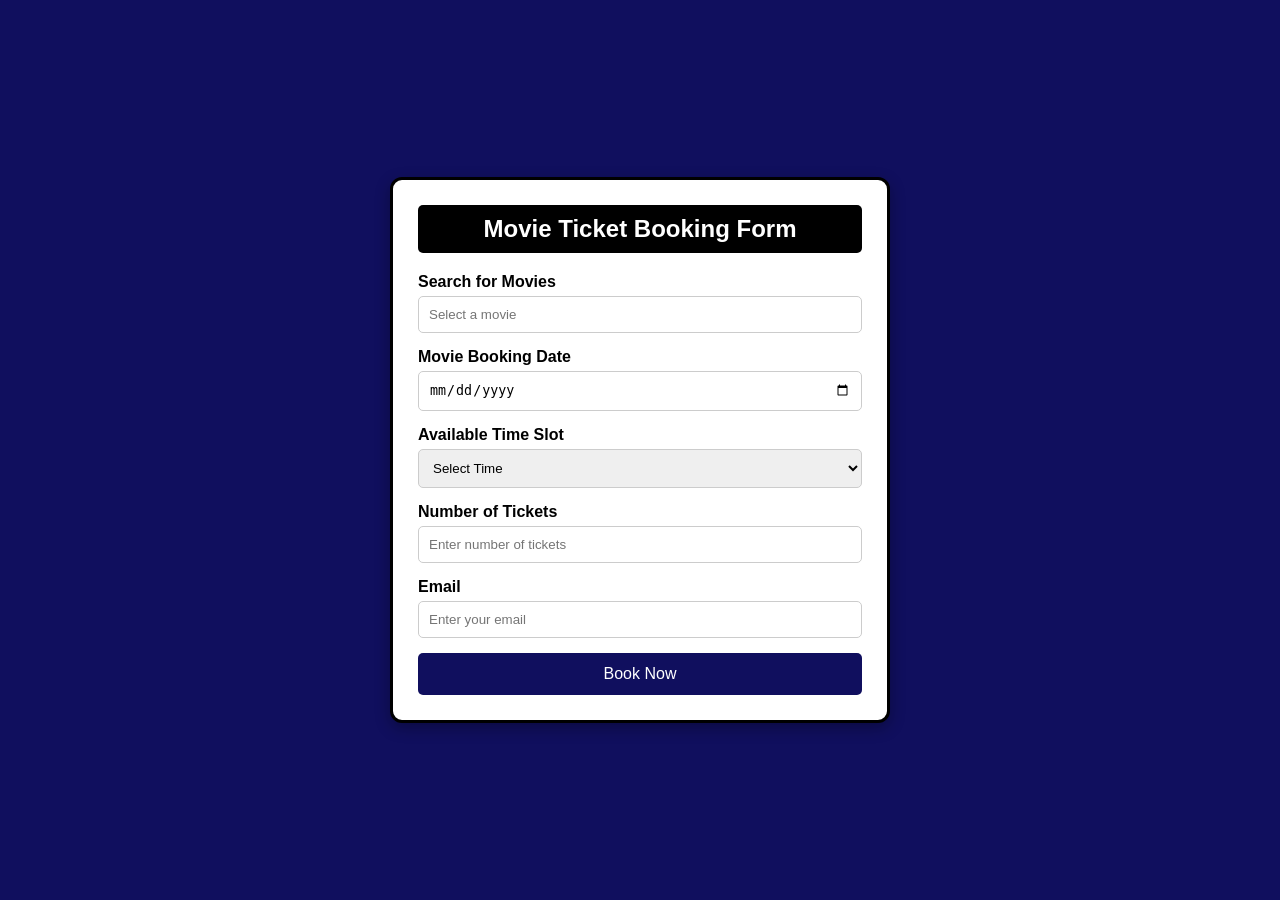
<file: check.html>
<!DOCTYPE html>
<html lang="en">

<head>
    <meta charset="UTF-8">
    <meta name="viewport" content="width=device-width, initial-scale=1.0">
    <title>Movie Ticket Booking</title>

    <style>
        * {
            margin: 0;
            padding: 0;
            box-sizing: border-box;
        }

        body {
            display: flex;
            justify-content: center;
            align-items: center;
            min-height: 100vh;
            background-color: rgb(16, 15, 94);
            font-family: Arial, sans-serif;
        }

        .card {
            width: 90%;
            max-width: 500px;
            background: white;
            border: 3px solid black;
            border-radius: 12px;
            padding: 25px;
            box-shadow: 0 5px 15px rgba(0, 0, 0, 0.3);
        }

        .form-title {
            background-color: black;
            color: white;
            text-align: center;
            padding: 10px;
            border-radius: 5px;
            margin-bottom: 20px;
            font-weight: bold;
        }

        label {
            display: block;
            margin-bottom: 5px;
            font-weight: bold;
        }

        input,
        select {
            width: 100%;
            padding: 10px;
            margin-bottom: 15px;
            border: 1px solid #ccc;
            border-radius: 5px;
        }

        .btn-submit {
            width: 100%;
            padding: 12px;
            background-color: rgb(16, 15, 94);
            color: white;
            border: none;
            border-radius: 5px;
            cursor: pointer;
            font-size: 16px;
        }

        .btn-submit:hover {
            background-color: rgb(30, 28, 150);
        }
    </style>
</head>

<body>

    <div class="card">
        <h2 class="form-title">Movie Ticket Booking Form</h2>

        <form>
            <label for="movie">Search for Movies</label>
            <input type="text" id="movie" list="movies"
                placeholder="Select a movie" required>

            <datalist id="movies">
                <option value="Dhurandhar 1">
                <option value="Obsession">
                <option value="Michael">
                <option value="Dhurandhar 2">
                <option value="Endgame">
            </datalist>

            <label for="date">Movie Booking Date</label>
            <input type="date" id="date" required>

            <label for="time">Available Time Slot</label>
            <select id="time" required>
                <option value="">Select Time</option>
                <option>9:30 AM</option>
                <option>2:40 PM</option>
                <option>9:30 PM</option>
            </select>

            <label for="tickets">Number of Tickets</label>
            <input type="number" id="tickets" min="1" max="10"
                placeholder="Enter number of tickets" required>

            <label for="email">Email</label>
            <input type="email" id="email"
                placeholder="Enter your email" required>

            <button type="submit" class="btn-submit">
                Book Now
            </button>
        </form>
    </div>

</body>

</html>
</file>
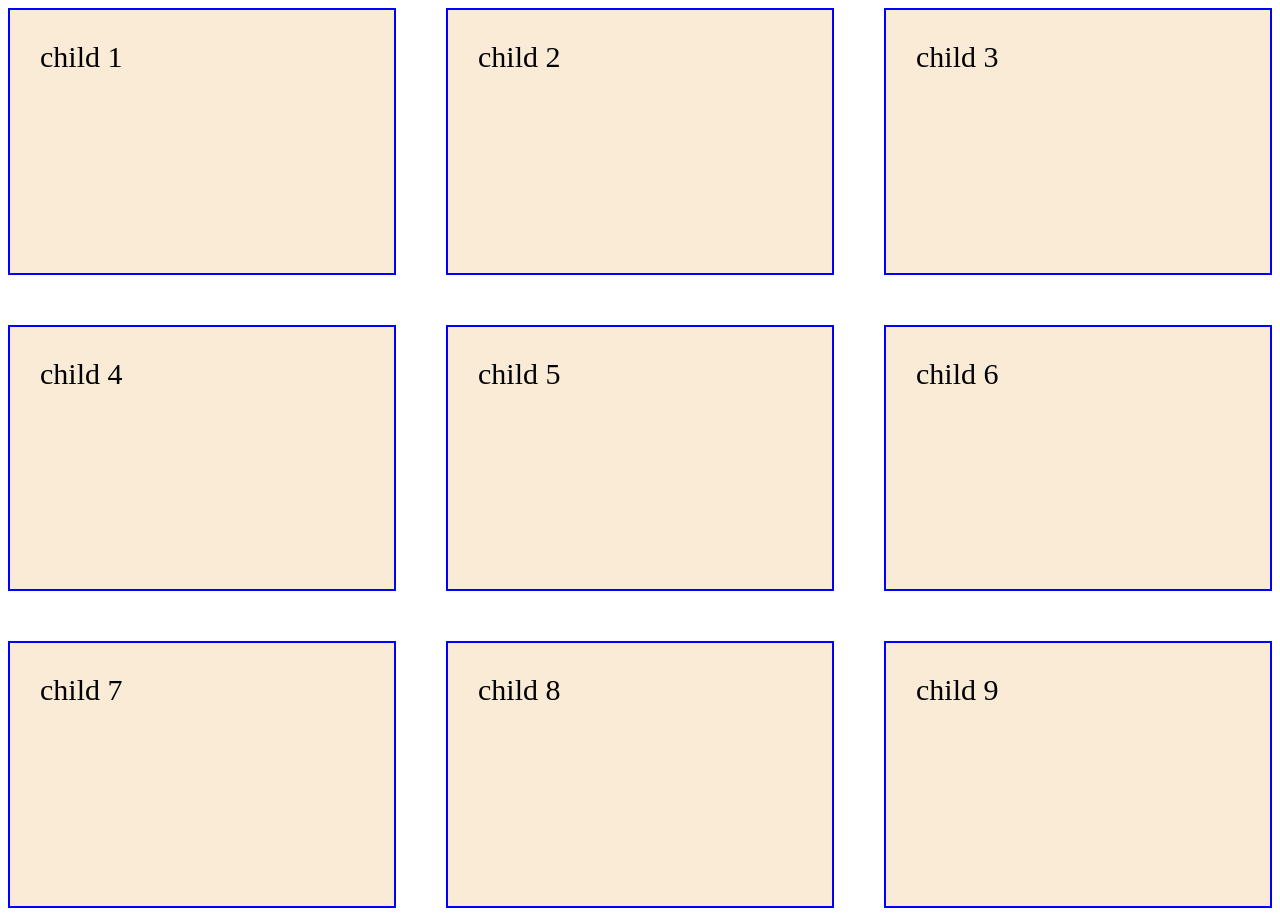
<file: cssgrid.html>
<!DOCTYPE html>
<html lang="en">
<head>
    <meta charset="UTF-8">
    <meta name="viewport" content="width=device-width, initial-scale=1.0">
    <title>Document</title>
    <style>
        .child{
            background-color: antiquewhite;
            border: 2px solid blue;
            padding: 30px;
            font-size: 30px;
        }
        .parent{
            display: grid;
            /* grid-template-columns: 200px 200px 200px; */
            grid-template-columns: 2fr 2fr 2fr;
            gap: 50px;
            /* grid-template-rows: 2fr 2fr 2fr; */

            /* justify-content: center;
            align-items: center;*/
            height: 100vh;
        }
    </style>
</head>
<body>
     <div class="parent">
        <div class="child">child 1</div>
        <div class="child">child 2</div>
        <div class="child">child 3</div>
        <div class="child">child 4</div>
        <div class="child">child 5</div>
        <div class="child">child 6</div>
        <div class="child">child 7</div>
        <div class="child">child 8</div>
        <div class="child">child 9</div>
    </div>
    
</body>
</html>
</file>
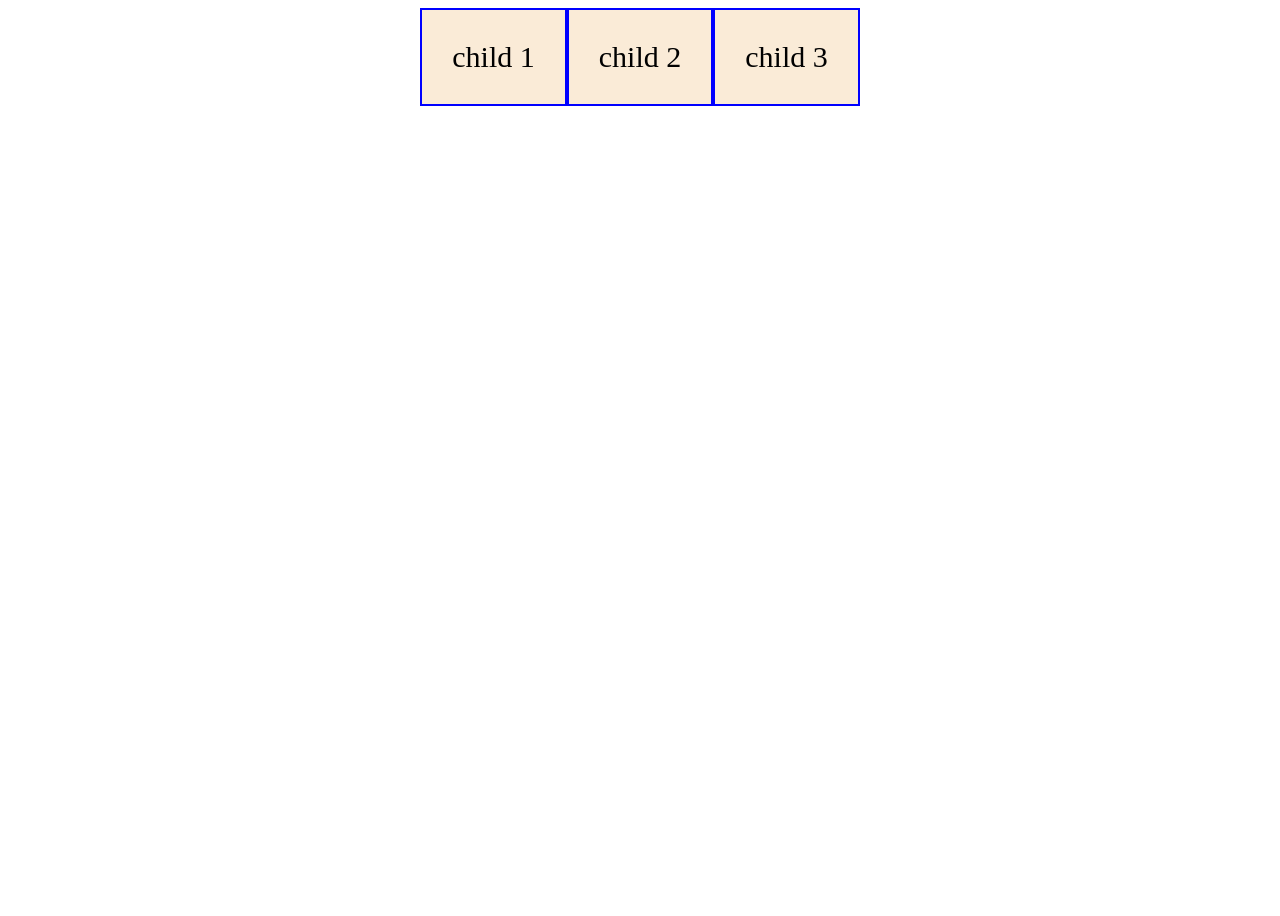
<file: flexbox.html>
<!DOCTYPE html>
<html lang="en">
<head>
    <meta charset="UTF-8">
    <meta name="viewport" content="width=device-width, initial-scale=1.0">
    <title>Flexbox</title>
    <style>
        .child{
            background-color: antiquewhite;
            border: 2px solid blue;
            padding: 30px;
            font-size: 30px;

        }
        .parent{
            display: flex;
            /* flex-direction: row-reverse; */
            flex-direction:row ;
            height: 100vh;
            justify-content: center;
            align-items: flex-start;


        }
    </style>

</head>
<body>
    <div class="parent">
        <div class="child">child 1</div>
        <div class="child">child 2</div>
        <div class="child">child 3</div>
    </div>
</body>
</html>
</file>
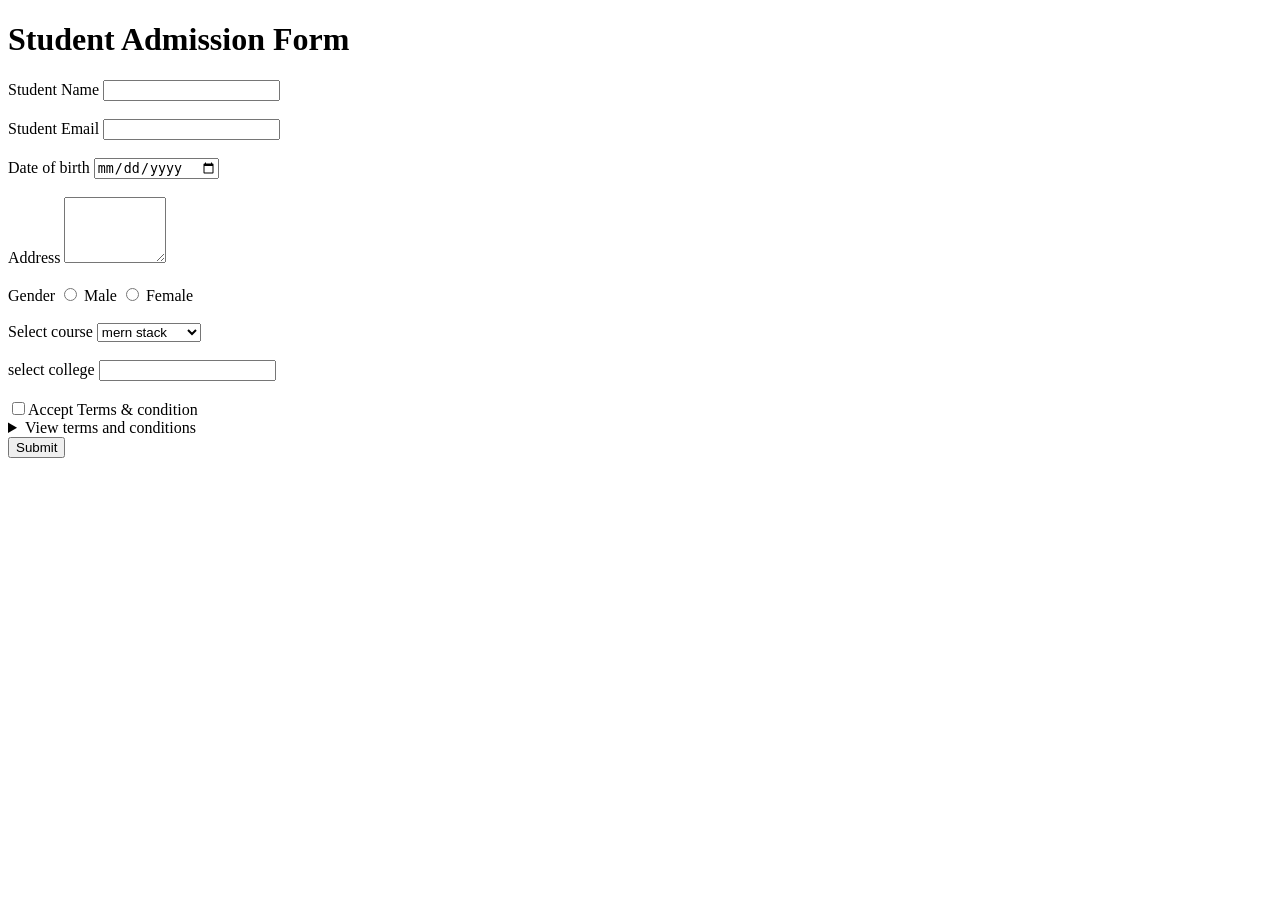
<file: form.html>
<!DOCTYPE html>
<html lang="en">
<head>
    <meta charset="UTF-8">
    <meta name="viewport" content="width=device-width, initial-scale=1.0">
    <title>Admission form</title>
</head>
<body>
    <h1>Student  Admission Form </h1>
    <form >
    <label for="">Student Name </label>
    <input type="text" required minlength="2">
    
    <br>
    <br>

    <label for="">Student Email</label>
    <input type="email">
    
    <br>
    <br>
    <label for="">Date of birth</label>
    <input type="date">

    <br>
    <br>
    <label for="">Address</label>
    <textarea  cols="10" rows="4"></textarea>
    <br>
    <br>
     
    <label for="">Gender</label>
    <input type="radio"> Male
    <input type="radio"> Female
    <br>
    <br>
    <label for="">Select course</label>
    <select >
        <option >mern stack </option>
        <option >data science </option>
        <option >data analytics </option>
        
    </select>
    
    <br>
    <br>
    <label for="">select college </label>
    <input type="text" list="college">
    <datalist id="college">
        <option > Study hall</option>
        <option > npgc</option>
        <option > bbd</option>
        <option > lu</option>

    
    </datalist>
    <br>
    <br>
    <input type="checkbox" id="terms "
    <label for="terms">Accept  Terms & condition

    <Details>

        <summary>View terms and conditions</summary>
        <p>Lorem ipsum dolor sit amet consectetur adipisicing elit. Alias natus, asperiores enim ratione sunt possimus. Nobis distinctio repellendus dolor labore!</p>
    </Details>
    <button>Submit</button>
    
     </form>
    
</body>
</html>
</file>
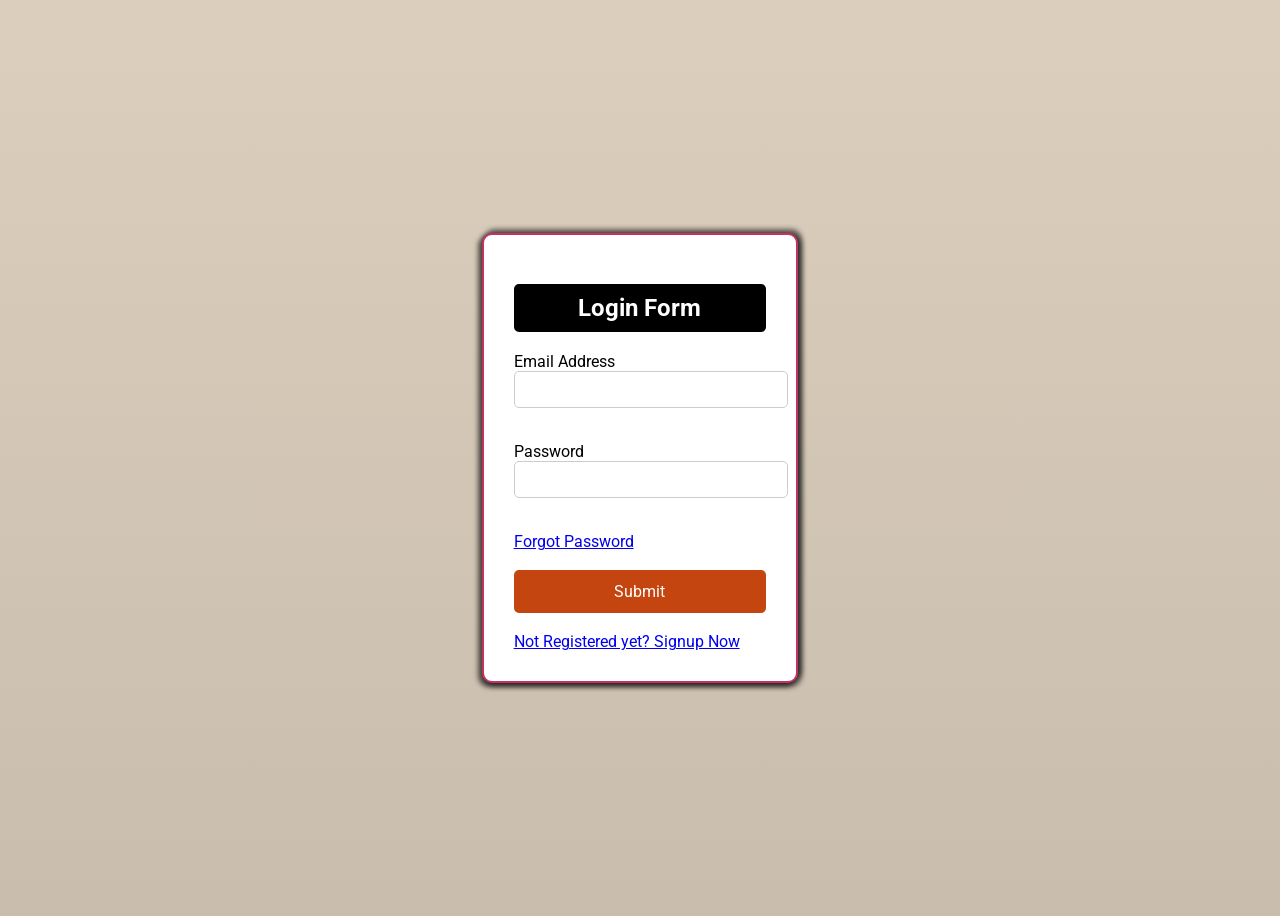
<file: login.html>
<!DOCTYPE html>
<html lang="en">

<head>
    <meta charset="UTF-8">
    <meta name="viewport" content="width=device-width, initial-scale=1.0">
    <title>Document</title>

    <link
        href="https://fonts.googleapis.com/css?family=Roboto:100,200,300,regular,500,600,700,800,900,100italic,200italic,300italic,italic,500italic,600italic,700italic,800italic,900italic"
        rel="stylesheet" />

    <style>
        * {

            font-family: Roboto;
        }

        .form-title {
            background-color: black;
            color: white;
            text-align: center;
            padding: 10px;
            border-radius: 5px;
            margin-bottom: 20px;
            font-weight: bold;

        }

        .card {
            border: 2px solid rgb(199, 48, 101);
            font-family: Arial, sans-serif;
            width: 20%;
            background-color: white;
            border-radius: 10px;
            padding: 30px;
            box-shadow: 3px 3px 5px 1px oklch(0% 0 0 / 0.441), -3px 3px 5px 1px rgba(0, 0, 0, 0.595), 3px -3px 5px 1px rgba(0, 0, 0, 0.533);
            ;

        }

        body {
            display: flex;
            justify-content: center;
            align-items: center;
            height: 100vh;
            background-color: antiquewhite;
            /* background-image: linear-gradient(0deg, white, antiquewhite, black);  */
            background-image:linear-gradient(0deg, rgba(12, 12, 12, 0.207),rgba(16, 15, 15, 0.13)),
            url(https://images.unsplash.com/photo-1497864149936-d3163f0c0f4b?q=80&w=1169&auto=format&fit=crop&ixlib=rb-4.1.0&ixid=M3wxMjA3fDB8MHxwaG90by1wYWdlfHx8fGVufDB8fHx8fA%3D%3D);
            background-size: cover;
        }

        input,
        select {
            width: 100%;
            padding: 10px;
            margin-bottom: 15px;
            border: 1px solid #ccc;
            border-radius: 5px;
        }

        .btn-submit {
            width: 100%;
            padding: 12px;
            background-color: rgb(196, 69, 15);
            color: white;
            border: none;
            border-radius: 5px;
            cursor: pointer;
            font-size: 16px;
        }
    </style>
</head>

<body>
    <div class="card">

        <h2 class="form-title">Login Form </h2>
        <form>
            <label for="">Email Address</label>
            <input class="text-input" type="email">
            <br>
            <br>
            <label for="">Password</label>
            <input class="text-input" type="password">
            <br>
            <br>
            <a href="#" class="link forget-link">Forgot Password</a>
            <br>
            <br>
            <button class="btn-submit">Submit</button>
            <br>
            <br>
            <a href="#" class="link signup-link">
                Not Registered yet? Signup Now
            </a>
        </form>
    </div>


</body>

</html>
</file>
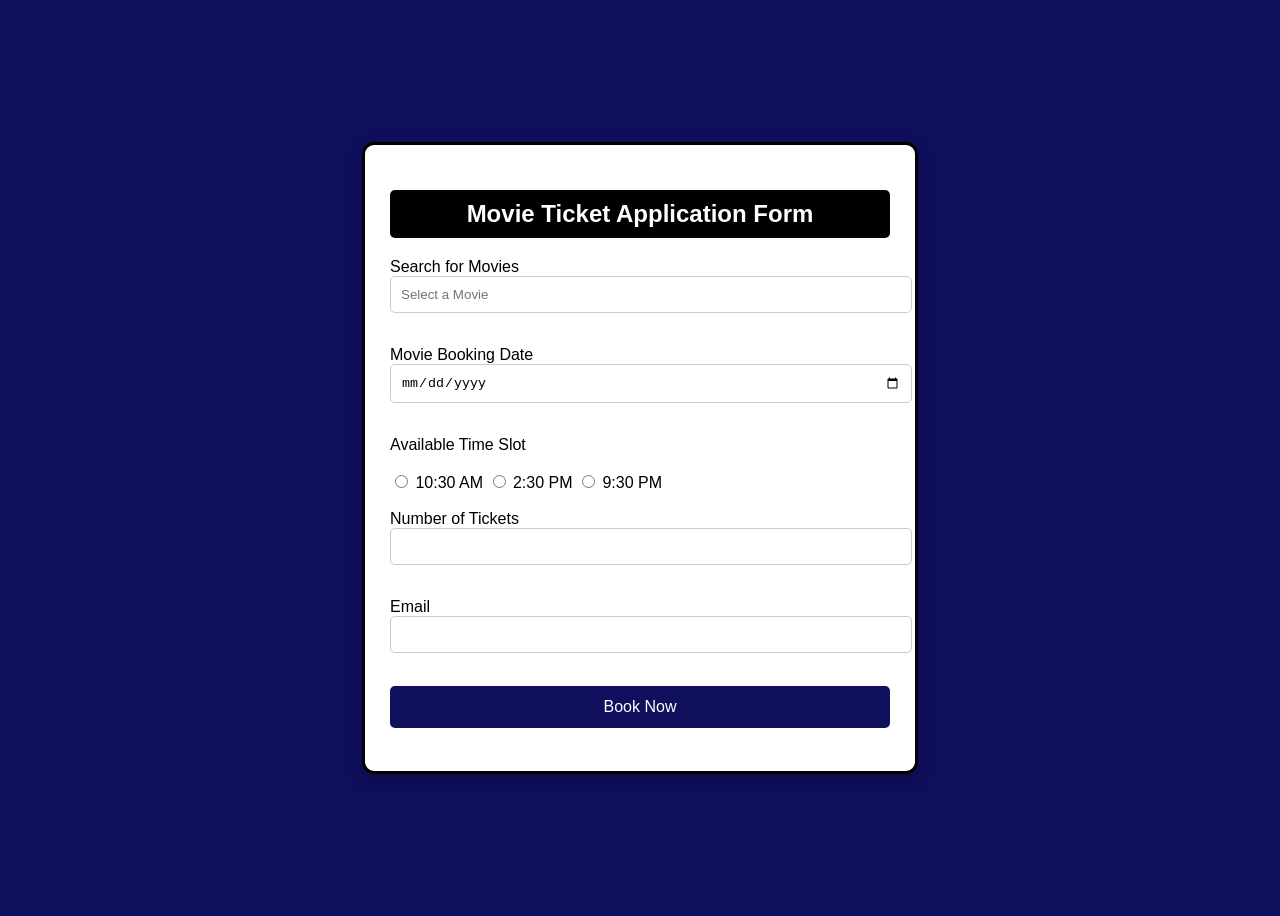
<file: movie.html>
<!DOCTYPE html>
<html lang="en">

<head>
    <meta charset="UTF-8">
    <meta name="viewport" content="width=device-width, initial-scale=1.0">
    <title>Document</title>
    <style>
        body {
            display: flex;
            justify-content: center;
            align-items: center;
            min-height: 100vh;
            background-color: rgb(16, 15, 94);
            font-family: Arial, sans-serif;
        }

        .card {
            width: 100%;
            max-width: 500px;
            background: white;
            border: 3px solid black;
            border-radius: 12px;
            padding: 25px;
            box-shadow: 0 5px 15px rgba(0, 0, 0, 0.3);
        }

        .form-title {
            background-color: black;
            color: white;
            text-align: center;
            padding: 10px;
            border-radius: 5px;
            margin-bottom: 20px;
            font-weight: bold;
        }


        .btn-submit {
            width: 100%;
            padding: 12px;
            background-color: rgb(16, 15, 94);
            color: white;
            border: none;
            border-radius: 5px;
            cursor: pointer;
            font-size: 16px;
        }

        .text-input,
        select {
            width: 100%;
            padding: 10px;
            margin-bottom: 15px;
            border: 1px solid #ccc;
            border-radius: 5px;
        }
    </style>
</head>

<body>
    <div class="card">

        <h2 class="form-title">Movie Ticket Application Form</h2>
        <form>
            <label for="">Search for Movies</label>

            <input class="text-input" type="text" list="Movies" placeholder="Select a Movie">

            <datalist id="Movies">
                <option>Dhurandhar 1</option>
                <option>Obsession</option>
                <option>Michael</option>
                <option>Dhurandhar 2</option>
                <option>Endgame</option>


            </datalist>
            <br>
            <br>
            <label for="">Movie Booking Date</label>
            <input class="text-input" type="date">
            <br>
            <br>
            <label for="">Available Time Slot</label>
            <br>
            <br>
            <input type="radio"> 10:30 AM
            <input type="radio"> 2:30 PM
            <input type="radio"> 9:30 PM

            <br>
            <br>
            <label for="">Number of Tickets</label>
            <input class="text-input">
            <br>
            <br>
            <label for="">Email</label>
            <input class="text-input" type="email">
            <br>
            <br>
            <button class="btn-submit">Book Now</button>
            <br>
            <br>
        </form>
    </div>


</body>

</html>
</file>
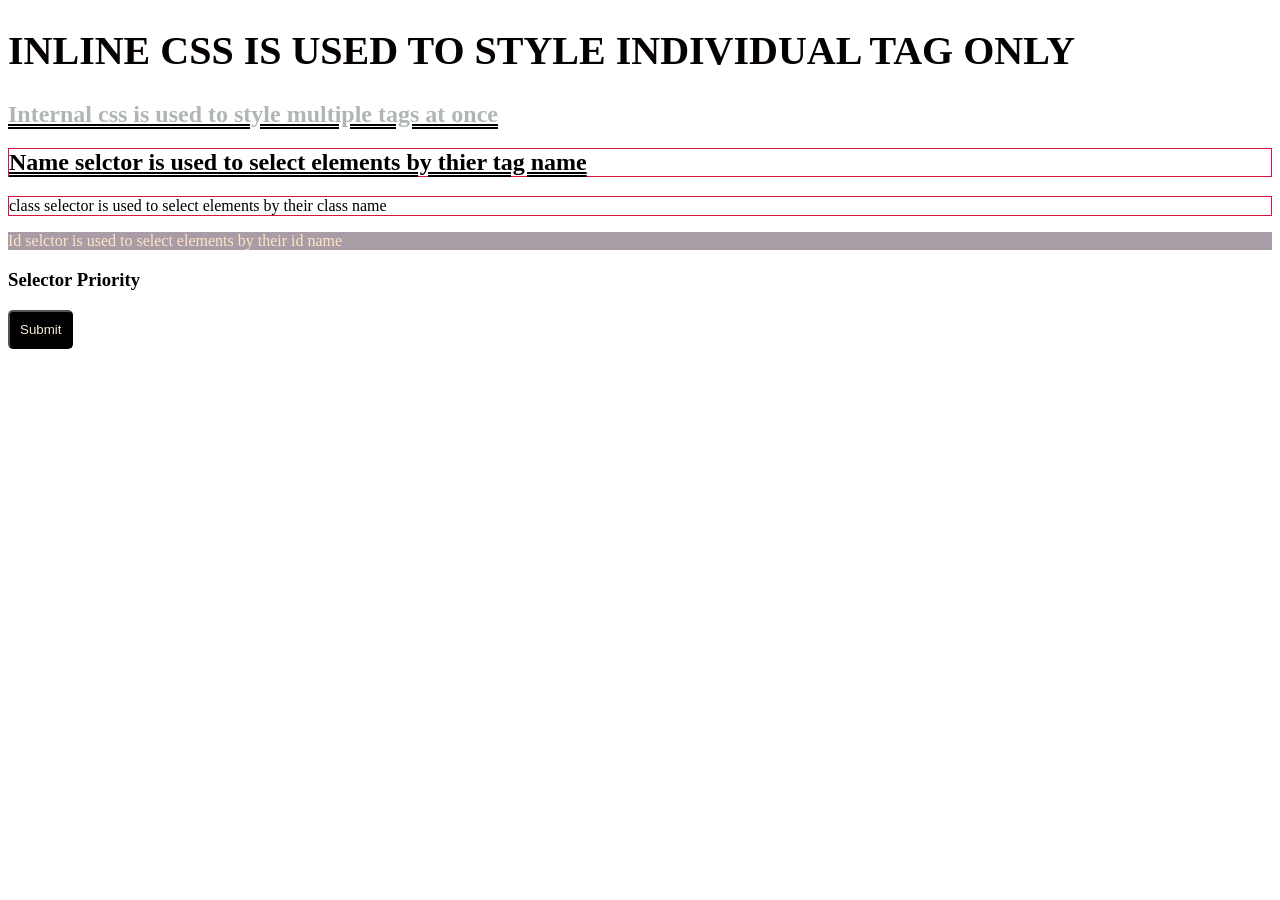
<file: usingcss.html>
<!DOCTYPE html>
<html lang="en">

<head>
<link rel="stylesheet" href="style.css">
    <style>
        h2 {
            color: rgb(176, 182, 182);
            text-decoration: underline double black;
        }

        .text {
            color: black;
            border: 1px solid crimson;

        }

        #mytext {

            background-color: rgb(168, 156, 167);
            color: bisque;
            font-style: bold;
        }

        h3 {
            color: black;
        }

        .myclass {
            color: brown;

        }

        #heyy {
            color: black;
        }
    </style>
    <meta charset="UTF-8">
    <meta name="viewport" content="width=device-width, initial-scale=1.0">
    <title>Document</title>
</head>

<body>
       <H1 style="color: rgb(6, 1, 1); font-size: 40px;">INLINE CSS IS USED TO STYLE INDIVIDUAL TAG ONLY</H1>

    <h2>Internal css is used to style multiple tags at once</h2>

    <h2 class="text ">Name selctor is used to select elements by thier tag name </h2>

    <p class="text ">class selector is used to select elements by their class name </p>

    <p id="mytext">Id selctor is used to select elements by their id name </p>

    <h3 class="myclass" id="heyy">Selector Priority </h3>

    <button class="btn">Submit </button>

</body>
 

</html>
</file>
<file: style.css>
.btn{
   background-color: black;
   color: antiquewhite;
   padding: 10px;
   border-radius: 5px;
}
</file>
